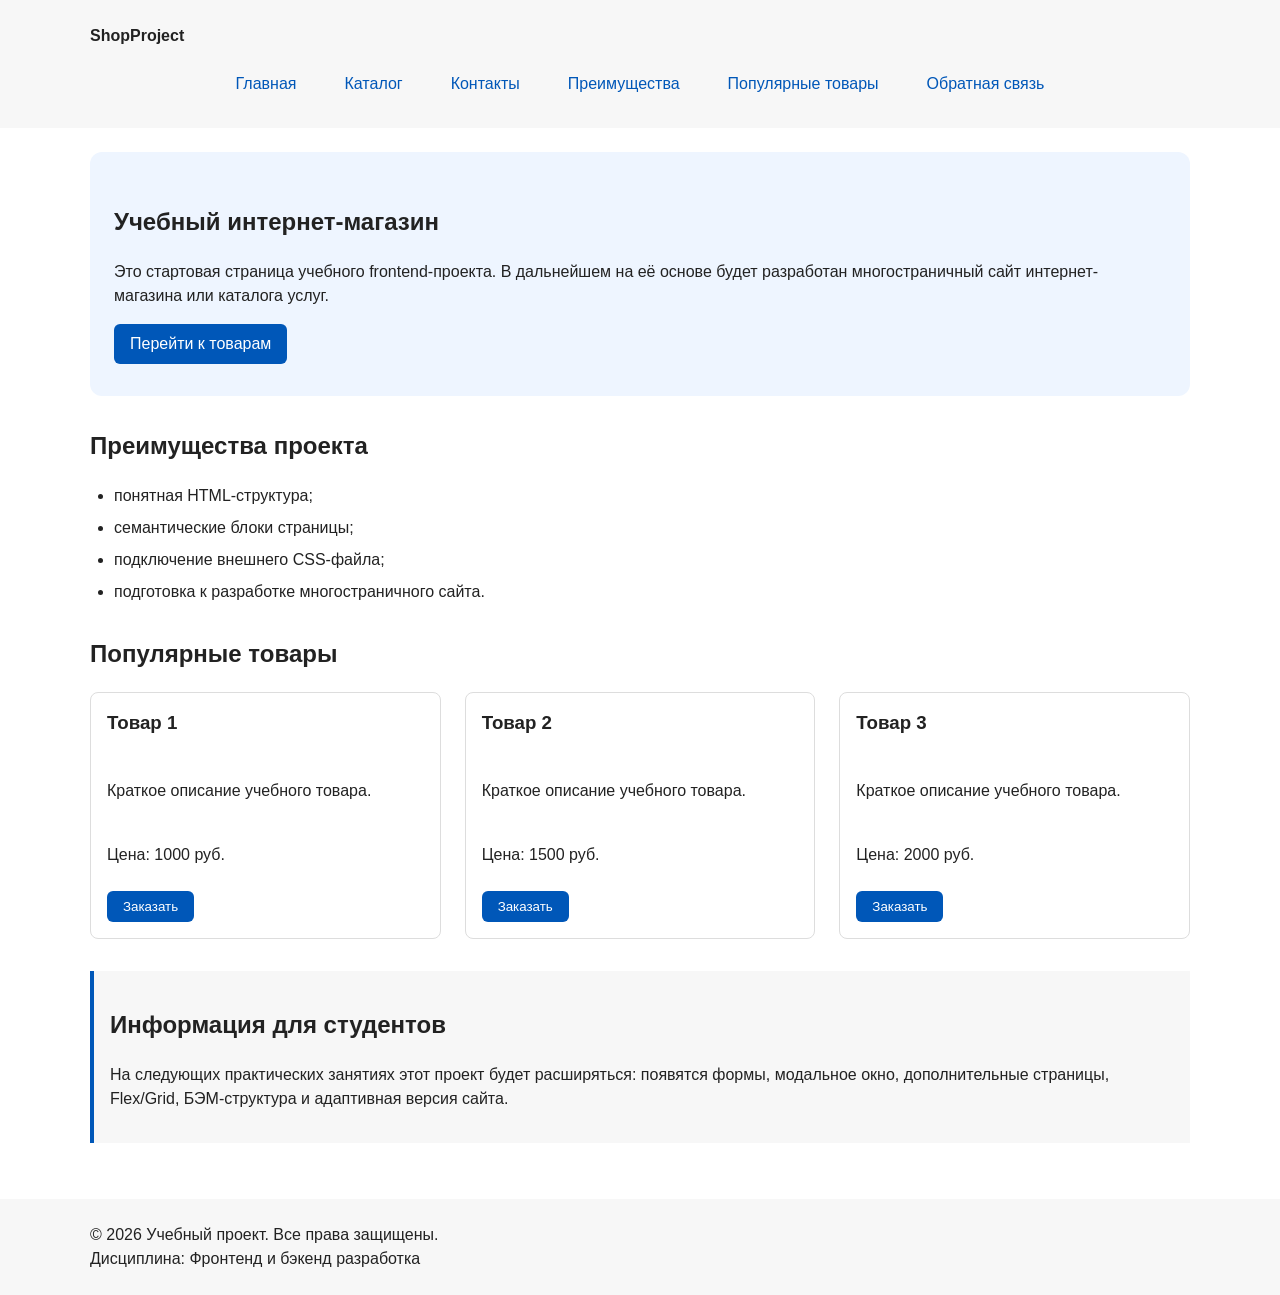
<file: index.html>
<!DOCTYPE html>
<html lang="ru">
<head>
    <meta charset="UTF-8">
    <meta name="viewport" content="width=device-width, initial-scale=1.0">
    <title>Учебный интернет-магазин</title>
    <link rel="stylesheet" href="css/style.css">
    <script src="js/main.js" defer></script>
</head>
<body>

<header>
    <div class="site-header">
        <a class="site-logo" href="index.html">ShopProject</a>
        <nav class="site-nav" aria-label="Основная навигация">
            <ul class="site-nav__list">
                <li><a href="index.html">Главная</a></li>
                <li><a href="catalog.html">Каталог</a></li>
                <li><a href="contacts.html">Контакты</a></li>
                <li><a href="index.html#advantages">Преимущества</a></li>
                <li><a href="index.html#popular">Популярные товары</a></li>
                <li><a href="index.html#contacts">Обратная связь</a></li>
            </ul>
        </nav>
    </div>
</header>

<main>
    <section class="hero">
        <h1>Учебный интернет-магазин</h1>
        <p>
            Это стартовая страница учебного frontend-проекта.
            В дальнейшем на её основе будет разработан многостраничный сайт
            интернет-магазина или каталога услуг.
        </p>
        <a class="button" href="#popular">Перейти к товарам</a>
    </section>

    <section class="section" id="advantages">
        <h2>Преимущества проекта</h2>
        <ul class="advantages-list">
            <li>понятная HTML-структура;</li>
            <li>семантические блоки страницы;</li>
            <li>подключение внешнего CSS-файла;</li>
            <li>подготовка к разработке многостраничного сайта.</li>
        </ul>
    </section>

    <section class="section" id="popular">
        <h2>Популярные товары</h2>

        <div class="products-grid">
            <article class="product-card">
                <h3>Товар 1</h3>
                <p>Краткое описание учебного товара.</p>
                <p>Цена: 1000 руб.</p>
                <button class="button product-card__button" type="button" data-product="Товар 1">Заказать</button>
            </article>

            <article class="product-card">
                <h3>Товар 2</h3>
                <p>Краткое описание учебного товара.</p>
                <p>Цена: 1500 руб.</p>
                <button class="button product-card__button" type="button" data-product="Товар 2">Заказать</button>
            </article>

            <article class="product-card">
                <h3>Товар 3</h3>
                <p>Краткое описание учебного товара.</p>
                <p>Цена: 2000 руб.</p>
                <button class="button product-card__button" type="button" data-product="Товар 3">Заказать</button>
            </article>
        </div>
    </section>

    <aside class="aside-info">
        <h2>Информация для студентов</h2>
        <p>
            На следующих практических занятиях этот проект будет расширяться:
            появятся формы, модальное окно, дополнительные страницы, Flex/Grid,
            БЭМ-структура и адаптивная версия сайта.
        </p>
    </aside>
</main>

<footer id="contacts">
    <p>&copy; 2026 Учебный проект. Все права защищены.</p>
    <p>Дисциплина: Фронтенд и бэкенд разработка</p>
</footer>

<dialog class="order-dialog" id="order-dialog" aria-labelledby="order-dialog-title">
    <h2 id="order-dialog-title">Оформление заявки</h2>

    <form class="order-form" id="order-form" action="#" method="post" novalidate>
        <input id="selected-product" name="selected-product" type="hidden">

        <div class="form-field">
            <label for="order-name">Имя</label>
            <input
                id="order-name"
                name="name"
                type="text"
                placeholder="Введите ваше имя"
                minlength="2"
                autocomplete="given-name"
                required
            >
        </div>

        <div class="form-field">
            <label for="order-email">E-mail</label>
            <input
                id="order-email"
                name="email"
                type="email"
                placeholder="example@mail.ru"
                autocomplete="email"
                required
            >
        </div>

        <div class="form-field">
            <label for="order-phone">Телефон</label>
            <input
                id="order-phone"
                name="phone"
                type="tel"
                inputmode="tel"
                placeholder="+7 (900) 000-00-00"
                pattern="^\+7 \(\d{3}\) \d{3}-\d{2}-\d{2}$"
                required
            >
            <small>Формат: +7 (900) 000-00-00</small>
        </div>

        <div class="form-field">
            <label for="order-date">Дата связи</label>
            <input id="order-date" name="date" type="date">
        </div>

        <div class="form-field">
            <label for="order-topic">Тема заявки</label>
            <select id="order-topic" name="topic" required>
                <option value="">Выберите тему</option>
                <option value="product">Заказ товара</option>
                <option value="consultation">Консультация</option>
                <option value="delivery">Доставка</option>
            </select>
        </div>

        <div class="form-field">
            <label for="order-comment">Комментарий</label>
            <textarea
                id="order-comment"
                name="comment"
                rows="4"
                placeholder="Укажите дополнительную информацию"
            ></textarea>
        </div>

        <div class="form-field form-field--checkbox">
            <label>
                <input id="order-agreement" name="agreement" type="checkbox" required>
                Я согласен на обработку данных
            </label>
        </div>

        <div class="form-actions">
            <button type="button" id="close-order-dialog">Закрыть</button>
            <button type="submit">Отправить заявку</button>
        </div>
    </form>
</dialog>

<p class="success-message" id="success-message" hidden>Форма успешно отправлена!</p>

</body>
</html>
</file>
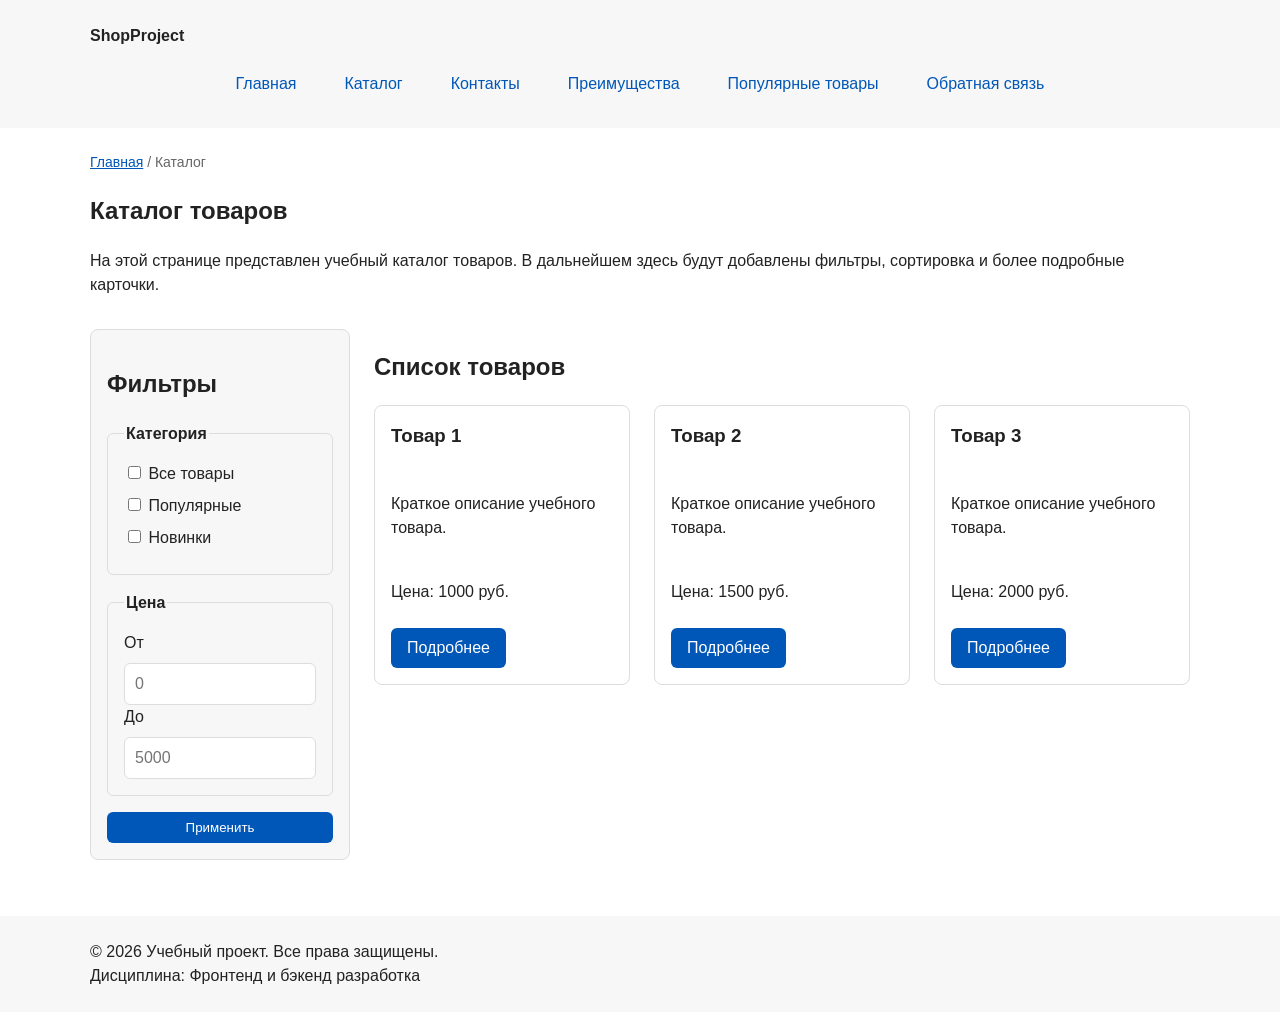
<file: catalog.html>
<!DOCTYPE html>
<html lang="ru">
<head>
    <meta charset="UTF-8">
    <meta name="viewport" content="width=device-width, initial-scale=1.0">
    <meta name="description" content="Каталог товаров учебного интернет-магазина.">
    <title>Каталог товаров – Учебный интернет-магазин</title>
    <link rel="stylesheet" href="css/style.css">
</head>
<body>

<header>
    <div class="site-header">
        <a class="site-logo" href="index.html">ShopProject</a>
        <nav class="site-nav" aria-label="Основная навигация">
            <ul class="site-nav__list">
                <li><a href="index.html">Главная</a></li>
                <li><a href="catalog.html">Каталог</a></li>
                <li><a href="contacts.html">Контакты</a></li>
                <li><a href="index.html#advantages">Преимущества</a></li>
                <li><a href="index.html#popular">Популярные товары</a></li>
                <li><a href="index.html#contacts">Обратная связь</a></li>
            </ul>
        </nav>
    </div>
</header>

<main>
    <nav class="breadcrumbs" aria-label="Хлебные крошки">
        <a href="index.html">Главная</a>
        <span>Каталог</span>
    </nav>

    <section class="section">
        <h1>Каталог товаров</h1>
        <p>
            На этой странице представлен учебный каталог товаров.
            В дальнейшем здесь будут добавлены фильтры, сортировка и более подробные карточки.
        </p>
    </section>

    <section class="catalog-layout">
        <aside class="catalog-filters">
            <h2>Фильтры</h2>

            <form class="filters-form" action="#" method="get">
                <fieldset>
                    <legend>Категория</legend>
                    <label>
                        <input type="checkbox" name="category" value="all">
                        Все товары
                    </label>
                    <label>
                        <input type="checkbox" name="category" value="popular">
                        Популярные
                    </label>
                    <label>
                        <input type="checkbox" name="category" value="new">
                        Новинки
                    </label>
                </fieldset>

                <fieldset>
                    <legend>Цена</legend>
                    <label for="price-from">От</label>
                    <input id="price-from" name="price-from" type="number" min="0" placeholder="0">
                    <label for="price-to">До</label>
                    <input id="price-to" name="price-to" type="number" min="0" placeholder="5000">
                </fieldset>

                <button class="button" type="submit">Применить</button>
            </form>
        </aside>

        <section class="catalog-products">
            <h2>Список товаров</h2>

            <div class="products-grid">
                <article class="product-card">
                    <h3>Товар 1</h3>
                    <p>Краткое описание учебного товара.</p>
                    <p>Цена: 1000 руб.</p>
                    <a class="button" href="index.html#popular">Подробнее</a>
                </article>

                <article class="product-card">
                    <h3>Товар 2</h3>
                    <p>Краткое описание учебного товара.</p>
                    <p>Цена: 1500 руб.</p>
                    <a class="button" href="index.html#popular">Подробнее</a>
                </article>

                <article class="product-card">
                    <h3>Товар 3</h3>
                    <p>Краткое описание учебного товара.</p>
                    <p>Цена: 2000 руб.</p>
                    <a class="button" href="index.html#popular">Подробнее</a>
                </article>
            </div>
        </section>
    </section>
</main>

<footer>
    <p>&copy; 2026 Учебный проект. Все права защищены.</p>
    <p>Дисциплина: Фронтенд и бэкенд разработка</p>
</footer>

</body>
</html>
</file>
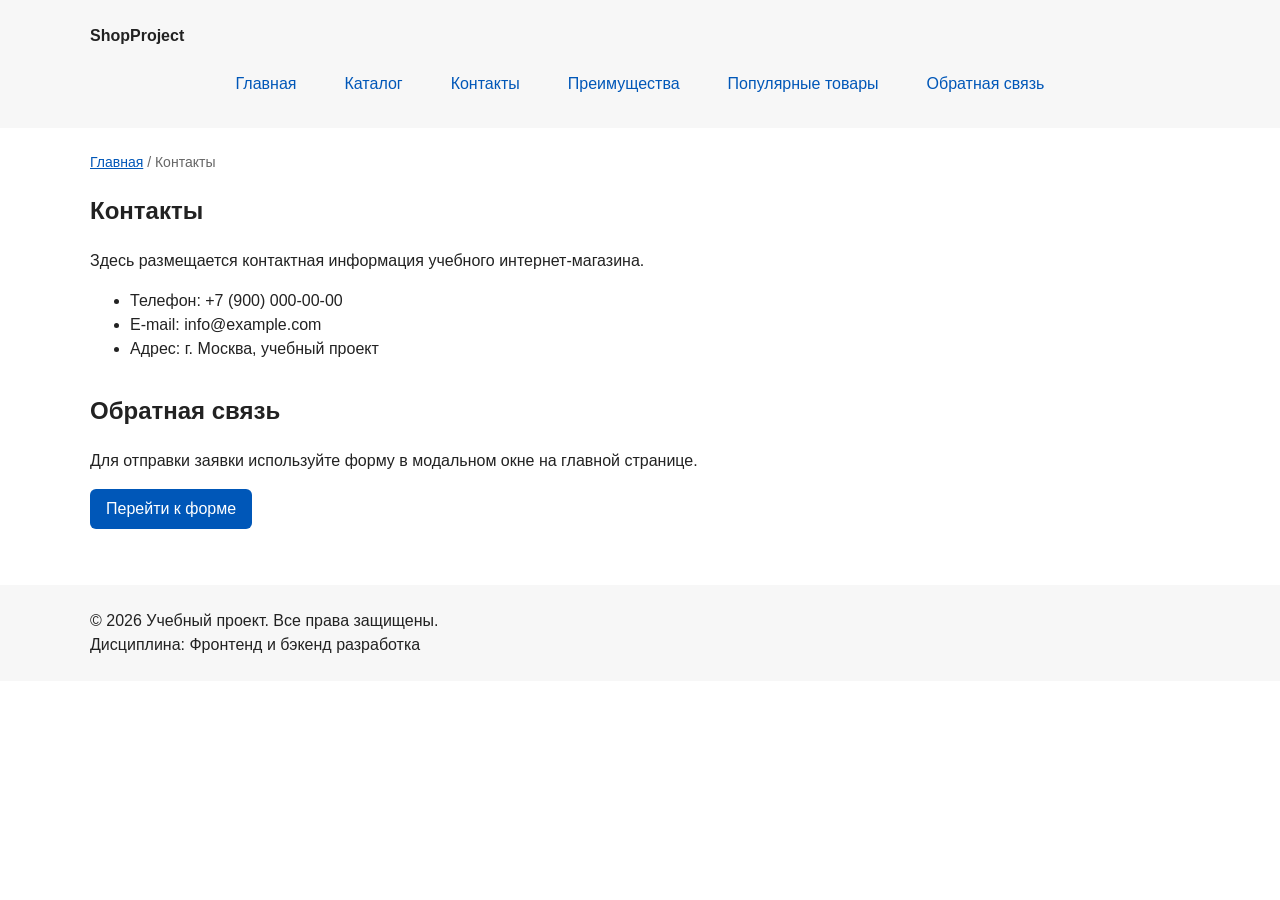
<file: contacts.html>
<!DOCTYPE html>
<html lang="ru">
<head>
    <meta charset="UTF-8">
    <meta name="viewport" content="width=device-width, initial-scale=1.0">
    <meta name="description" content="Контактная информация учебного интернет-магазина.">
    <title>Контакты – Учебный интернет-магазин</title>
    <link rel="stylesheet" href="css/style.css">
</head>
<body>

<header>
    <div class="site-header">
        <a class="site-logo" href="index.html">ShopProject</a>
        <nav class="site-nav" aria-label="Основная навигация">
            <ul class="site-nav__list">
                <li><a href="index.html">Главная</a></li>
                <li><a href="catalog.html">Каталог</a></li>
                <li><a href="contacts.html">Контакты</a></li>
                <li><a href="index.html#advantages">Преимущества</a></li>
                <li><a href="index.html#popular">Популярные товары</a></li>
                <li><a href="index.html#contacts">Обратная связь</a></li>
            </ul>
        </nav>
    </div>
</header>

<main>
    <nav class="breadcrumbs" aria-label="Хлебные крошки">
        <a href="index.html">Главная</a>
        <span>Контакты</span>
    </nav>

    <section class="section">
        <h1>Контакты</h1>
        <p>
            Здесь размещается контактная информация учебного интернет-магазина.
        </p>
        <ul>
            <li>Телефон: +7 (900) 000-00-00</li>
            <li>E-mail: info@example.com</li>
            <li>Адрес: г. Москва, учебный проект</li>
        </ul>
    </section>

    <section class="section" id="feedback">
        <h2>Обратная связь</h2>
        <p>
            Для отправки заявки используйте форму в модальном окне на главной странице.
        </p>
        <a class="button" href="index.html#contacts">Перейти к форме</a>
    </section>
</main>

<footer>
    <p>&copy; 2026 Учебный проект. Все права защищены.</p>
    <p>Дисциплина: Фронтенд и бэкенд разработка</p>
</footer>

</body>
</html>
</file>
<file: css/style.css>
:root {
    --color-bg: #ffffff;
    --color-text: #222222;
    --color-muted: #666666;
    --color-primary: #0057b8;
    --color-primary-dark: #003f86;
    --color-border: #dddddd;
    --color-surface: #f7f7f7;
    --color-surface-accent: #eef5ff;
    --color-danger: #b00020;
    --color-success: #168a2f;
    --color-success-bg: #eefaf0;
    --color-white: #ffffff;

    --space-xs: 4px;
    --space-sm: 8px;
    --space-md: 16px;
    --space-lg: 24px;
    --space-xl: 32px;

    --radius-sm: 6px;
    --radius-md: 8px;
    --radius-lg: 12px;

    --container-width: 1100px;
}

* {
    box-sizing: border-box;
}

html {
    scroll-behavior: smooth;
}

body {
    margin: 0;
    font-family: Arial, sans-serif;
    line-height: 1.5;
    color: var(--color-text);
    background-color: var(--color-bg);
}

header,
main,
footer {
    padding: var(--space-lg);
}

header {
    background-color: var(--color-surface);
}

footer {
    background-color: var(--color-surface);
}

footer p {
    max-width: var(--container-width);
    margin: 0 auto;
}

a {
    color: var(--color-primary);
}

a:hover {
    color: var(--color-primary-dark);
}

a:focus-visible {
    outline: 2px solid var(--color-primary);
    outline-offset: 3px;
}

.button {
    display: inline-block;
    padding: var(--space-sm) var(--space-md);
    color: var(--color-white);
    background-color: var(--color-primary);
    text-decoration: none;
    border: none;
    border-radius: var(--radius-sm);
    cursor: pointer;
}

.button:hover {
    color: var(--color-white);
    background-color: var(--color-primary-dark);
}

.button:focus-visible {
    outline: 2px solid var(--color-primary);
    outline-offset: 3px;
}

.button:disabled {
    opacity: 0.6;
    cursor: not-allowed;
}

.site-header {
    max-width: var(--container-width);
    margin: 0 auto;
}

.site-logo {
    font-weight: bold;
    text-decoration: none;
    color: var(--color-text);
}

.site-nav__list {
    display: flex;
    flex-wrap: wrap;
    justify-content: center;
    align-items: center;
    gap: var(--space-md);
    padding: 0;
    margin: var(--space-md) 0 0;
    list-style: none;
}

.site-nav__list li {
    margin-bottom: 0;
}

.site-nav__list a {
    display: inline-block;
    padding: var(--space-sm) var(--space-md);
    color: var(--color-primary);
    text-decoration: none;
    border-radius: var(--radius-sm);
}

.site-nav__list a:hover {
    color: var(--color-white);
    background-color: var(--color-primary);
}

.hero {
    max-width: var(--container-width);
    margin: 0 auto var(--space-xl);
    padding: var(--space-xl) var(--space-lg);
    background-color: var(--color-surface-accent);
    border-radius: var(--radius-lg);
}

.section {
    max-width: var(--container-width);
    margin: 0 auto var(--space-xl);
}

.section h2 {
    margin-top: 0;
}

.advantages-list {
    padding-left: var(--space-lg);
}

.advantages-list li {
    margin-bottom: var(--space-sm);
}

.products-grid {
    display: grid;
    grid-template-columns: repeat(3, 1fr);
    gap: var(--space-lg);
}

.product-card {
    display: flex;
    flex-direction: column;
    gap: var(--space-sm);
    padding: var(--space-md);
    border: 1px solid var(--color-border);
    border-radius: var(--radius-md);
    background-color: var(--color-bg);
}

.product-card:hover {
    border-color: var(--color-primary);
}

.product-card h3 {
    margin-top: 0;
}

.product-card .button {
    margin-top: auto;
    align-self: flex-start;
}

.aside-info {
    max-width: var(--container-width);
    margin: 0 auto var(--space-xl);
    padding: var(--space-md);
    border-left: 4px solid var(--color-primary);
    background-color: var(--color-surface);
}

.breadcrumbs {
    max-width: var(--container-width);
    margin: 0 auto var(--space-md);
    font-size: 14px;
    color: var(--color-muted);
}

.breadcrumbs a {
    color: var(--color-primary);
}

.breadcrumbs span::before {
    content: " / ";
    color: var(--color-muted);
}

.catalog-layout {
    max-width: var(--container-width);
    margin: 0 auto var(--space-xl);
    display: grid;
    grid-template-columns: 260px 1fr;
    grid-template-areas: "filters products";
    gap: var(--space-lg);
}

.catalog-filters {
    grid-area: filters;
    padding: var(--space-md);
    border: 1px solid var(--color-border);
    border-radius: var(--radius-md);
    background-color: var(--color-surface);
}

.catalog-products {
    grid-area: products;
}

.filters-form {
    display: grid;
    gap: var(--space-md);
}

.filters-form fieldset {
    margin: 0;
    padding: var(--space-md);
    border: 1px solid var(--color-border);
    border-radius: var(--radius-sm);
}

.filters-form legend {
    font-weight: 700;
}

.filters-form label {
    display: block;
    margin-bottom: var(--space-sm);
}

.filters-form input[type="number"] {
    width: 100%;
    padding: 8px 10px;
    border: 1px solid var(--color-border);
    border-radius: var(--radius-sm);
    font: inherit;
}

:target {
    outline: 2px dashed var(--color-primary);
    outline-offset: 4px;
}

.order-dialog {
    width: min(100% - 32px, 560px);
    padding: var(--space-lg);
    border: none;
    border-radius: var(--radius-lg);
}

.order-dialog::backdrop {
    background-color: rgba(0, 0, 0, 0.5);
}

.form-field {
    margin-bottom: var(--space-md);
}

.form-field label {
    display: block;
    margin-bottom: var(--space-xs);
}

.form-field input,
.form-field select,
.form-field textarea {
    width: 100%;
    padding: 10px 12px;
    border: 1px solid var(--color-border);
    border-radius: var(--radius-sm);
    font: inherit;
}

.form-field input[type="checkbox"] {
    width: auto;
}

.form-field small {
    display: block;
    margin-top: var(--space-xs);
    color: var(--color-muted);
}

.form-field--checkbox label {
    display: flex;
    align-items: center;
    gap: var(--space-sm);
}

.form-field input:hover,
.form-field select:hover,
.form-field textarea:hover {
    border-color: var(--color-primary);
}

.form-field input:focus-visible,
.form-field select:focus-visible,
.form-field textarea:focus-visible,
.form-actions button:focus-visible {
    outline: 2px solid var(--color-primary);
    outline-offset: 3px;
}

[aria-invalid="true"] {
    border-color: var(--color-danger);
}

.form-actions {
    display: flex;
    gap: 12px;
    margin-top: 20px;
}

.success-message {
    max-width: var(--container-width);
    margin: var(--space-lg) auto;
    padding: var(--space-md);
    border-left: 4px solid var(--color-success);
    background-color: var(--color-success-bg);
}
</file>
